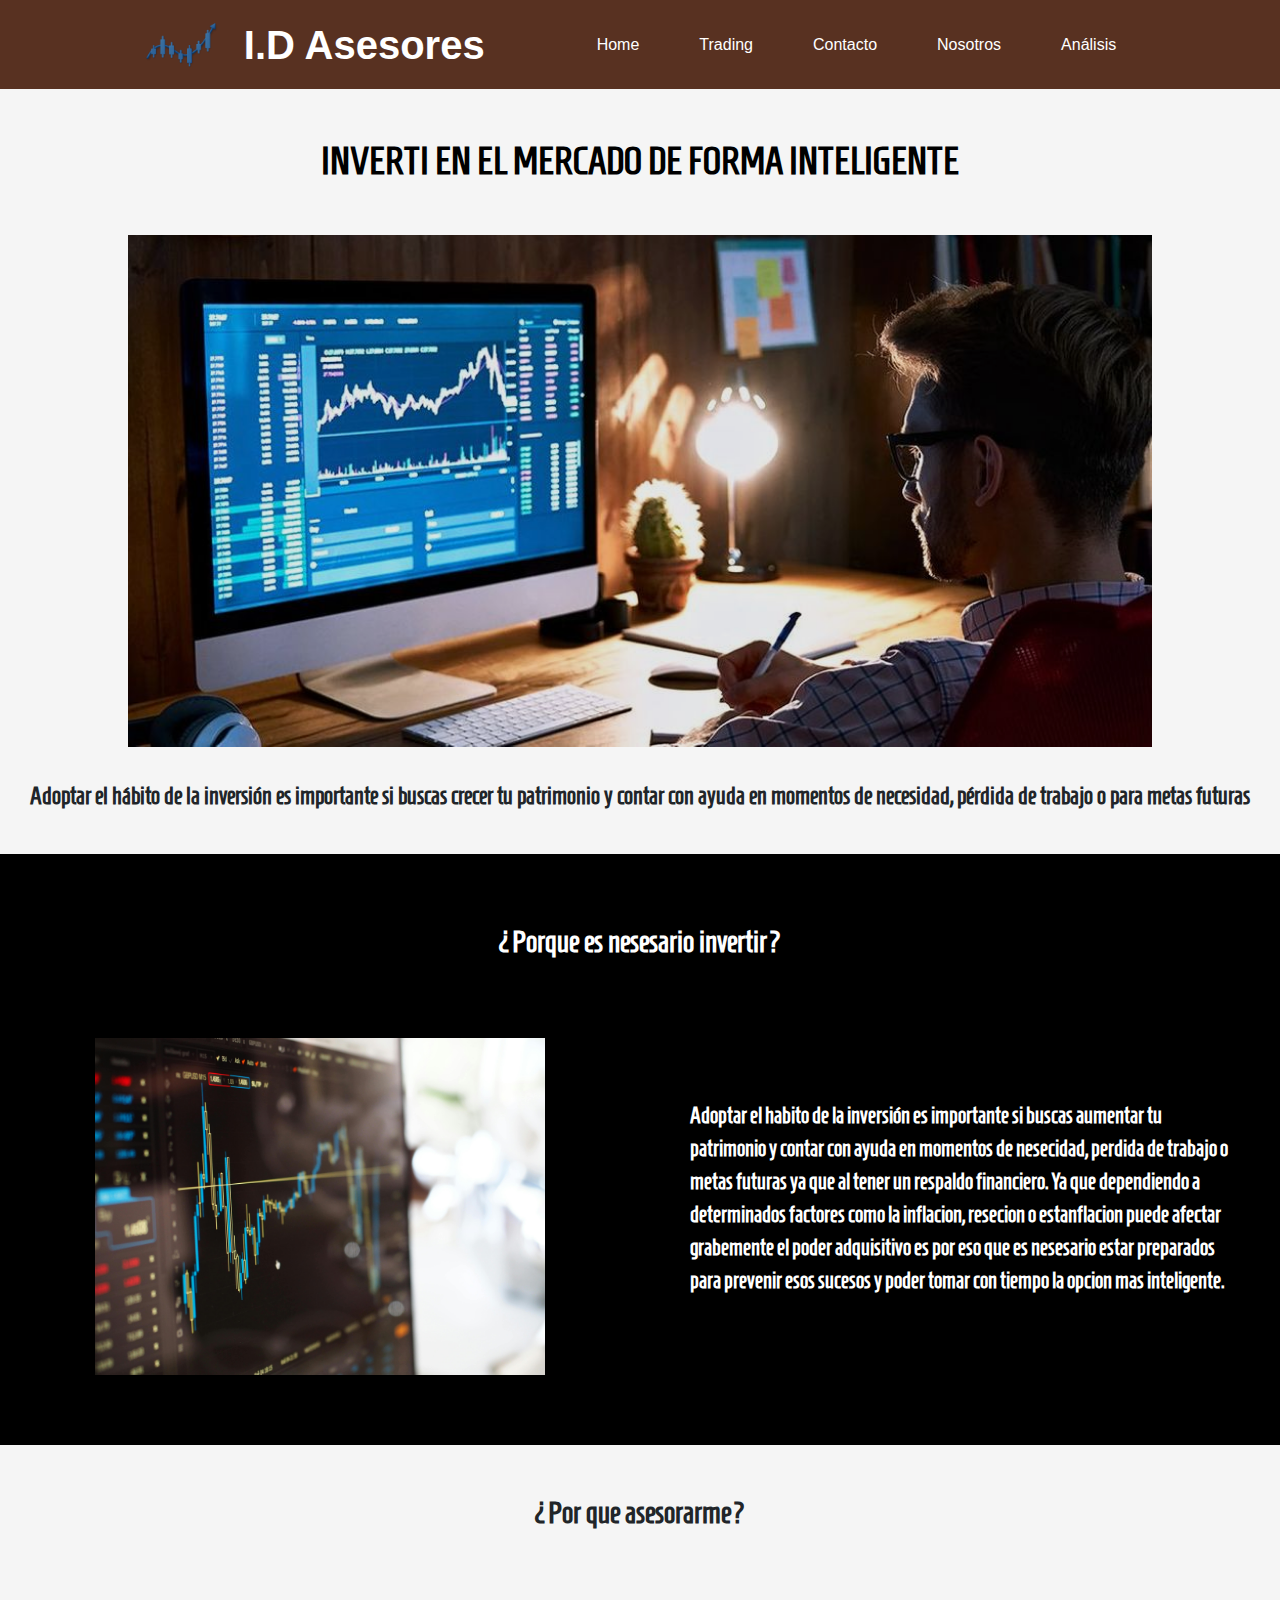
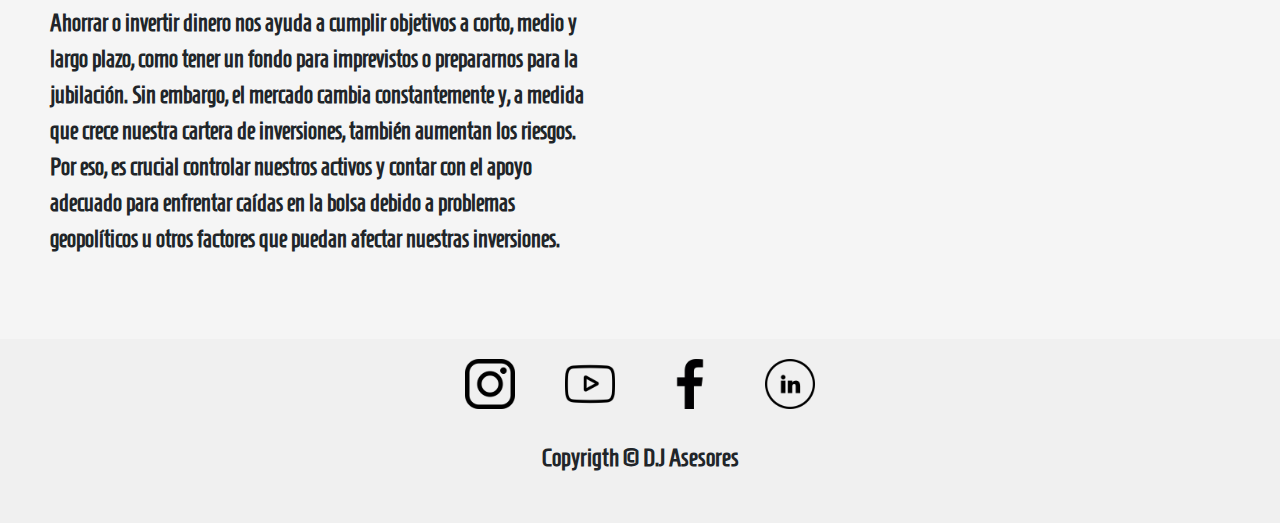
<file: index.html>
<!DOCTYPE html>
<html lang="es-AR">
<head>
    <meta charset="UTF-8">
    <meta name="viewport" content="width=device-width, initial-scale=1.0">
    <title>D.I Asesores</title>
    <link rel="icon" type="image/x-icon" href="./assets/images/icons/forex-trading-sessions.png.webp">
    <link href="https://cdn.jsdelivr.net/npm/bootstrap@5.3.3/dist/css/bootstrap.min.css" rel="stylesheet" integrity="sha384-QWTKZyjpPEjISv5WaRU9OFeRpok6YctnYmDr5pNlyT2bRjXh0JMhjY6hW+ALEwIH" crossorigin="anonymous">
    <link rel="stylesheet" href="./css/styles.css">
    <link rel="stylesheet" href="./css/media-querys.css">
</head>
<body>
    <header class="index-header">
        <div class="header-logo">
            <img class="logo" src="./assets/images/icons/forex-trading-sessions.png.webp" alt="icono de velas al alsa">
            <h1 class="ariel">I.D Asesores</h1>
        </div>
        <nav class="index-header-nav">
            <ul class="index-ul-nav">
                <li class="index-ul-li"><a href="#" class="index-ul-li-a">Home</a></li>
                <li class="index-ul-li"><a href="./pages/trading.html" class="index-ul-li-a">Trading</a></li>
                <li class="index-ul-li"><a href="./pages/contacto.html" class="index-ul-li-a">Contacto</a></li>
                <li class="index-ul-li"><a href="./pages/nosotros.html" class="index-ul-li-a">Nosotros</a></li>
                <li class="index-ul-li"><a href="./pages/analisis.html" class="index-ul-li-a">Análisis</a></li>
            </ul>
        </nav>
    </header>
    <header class="menu-hamburguesa">
        <nav class="navbar navbar-dark bg-dark">
            <div class="container-fluid">
              <button class="navbar-toggler" type="button" data-bs-toggle="collapse" data-bs-target="#navbarToggleExternalContent" aria-controls="navbarToggleExternalContent" aria-expanded="false" aria-label="Toggle navigation">
                <span class="navbar-toggler-icon"></span>
              </button>
            </div>
          </nav>
        <div class="collapse" id="navbarToggleExternalContent" data-bs-theme="dark">
            <li class="bg-dark p-4">
              <a href="#" class="text-body-emphasis h4">Home</a>
            </li>
            <li class="bg-dark p-4">
              <a href="./pages/trading.html" class="text-body-emphasis h4">Trading</a>
            </li>
            <li class="bg-dark p-4">
              <a href="./pages/contacto.html" class="text-body-emphasis h4">Contacto</a>
            </li>
            <li class="bg-dark p-4">
              <a href="./pages/nosotros.html" class="text-body-emphasis h4">Nosotros</a>
            </li>
            <li class="bg-dark p-4">
              <a href="./pages/analisis.html" class="text-body-emphasis h4">Análisis</a>
            </li>
        </div>
    </header>
    <main>
        <section class="hero">
            <h1 class="hero-h1">INVERTI EN EL MERCADO DE FORMA INTELIGENTE</h1>
            <img class="hero-img" src="./assets/images/home.jpg" alt="Foto hombre analizando un grafico de mercado">
            <h2 class="hero-h2">Adoptar el hábito de la inversión es importante si buscas crecer tu patrimonio y contar con ayuda en momentos de necesidad, pérdida de trabajo o para metas futuras</h2> 
        </section>
        <section class="inverstment">
            <h2 class="inverstment-h2">¿Porque es nesesario invertir?</h2>
            <article class="inverstment-article">
                <img class="izquierda" src="assets/images/home2.jpg" alt="grafico de pc">
                <p class="inverstment-p">
                    Adoptar el habito de la inversión es importante si buscas aumentar tu
                    patrimonio y contar con ayuda en momentos de nesecidad, perdida de trabajo
                    o metas futuras ya que al tener un respaldo financiero. Ya que dependiendo
                    a determinados factores como la inflacion, resecion o estanflacion puede
                    afectar grabemente el poder adquisitivo es por eso que es nesesario estar
                    preparados para prevenir esos sucesos y poder tomar con tiempo la opcion
                    mas inteligente.
                </p>
            </article>
        </section>
        <section class="advice">
            <h2 class="advice-h2">¿Por que asesorarme?</h2>
            <article class="advice-article">
                <p class="advice-p">
                    Ahorrar o invertir dinero nos ayuda a cumplir objetivos a corto, medio y largo plazo,
                    como tener un fondo para imprevistos o prepararnos para la jubilación.
                    Sin embargo, el mercado cambia constantemente y, a medida que crece nuestra cartera de inversiones,
                    también aumentan los riesgos. Por eso, es crucial controlar nuestros activos y contar con el apoyo adecuado
                    para enfrentar caídas en la bolsa debido a problemas geopolíticos u otros factores que puedan afectar nuestras inversiones.
                </p>
                <iframe src="https://www.youtube.com/embed/u4Ko2saA1VY?si=EfNAvNOLZeYJ22A3" title="YouTube video player" frameborder="0" allow="accelerometer; autoplay; clipboard-write; encrypted-media; gyroscope; picture-in-picture; web-share" referrerpolicy="strict-origin-when-cross-origin" allowfullscreen class="advice-iframe"></iframe>
            </article>
        </section>
    </main>
    <footer class="footer">
        <nav class="bottom">
            <a href="https://www.instagram.com/" alt="instagram">
                <img src="./assets/images/instagram.png" alt="icono de instagram" class="img-width">
            </a>
            <a href="https://www.youtube.com/" alt="youtube"> 
                <img src="./assets/images/youtube.png" alt="icono de youtube" class="img-width">
            </a>
            <a href="https://www.facebook.com/?locale=es_LA" alt="facebook"> 
                <img src="./assets/images/facebook.png" alt="icono de facebook" class="img-width">
            </a>
            <a href="https://ar.linkedin.com/" alt="linkedin"> 
                <img src="./assets/images/linkedin.png" alt="icono de linkedin" class="img-width">
            </a>
        </nav>
        <section class="copyright">
            <p class="copyright-p">Copyrigth © D.J Asesores</p>
        </section>
    </footer>
    <script src="https://cdn.jsdelivr.net/npm/bootstrap@5.3.3/dist/js/bootstrap.bundle.min.js" integrity="sha384-YvpcrYf0tY3lHB60NNkmXc5s9fDVZLESaAA55NDzOxhy9GkcIdslK1eN7N6jIeHz" crossorigin="anonymous"></script>
</body>
</html>
</file>
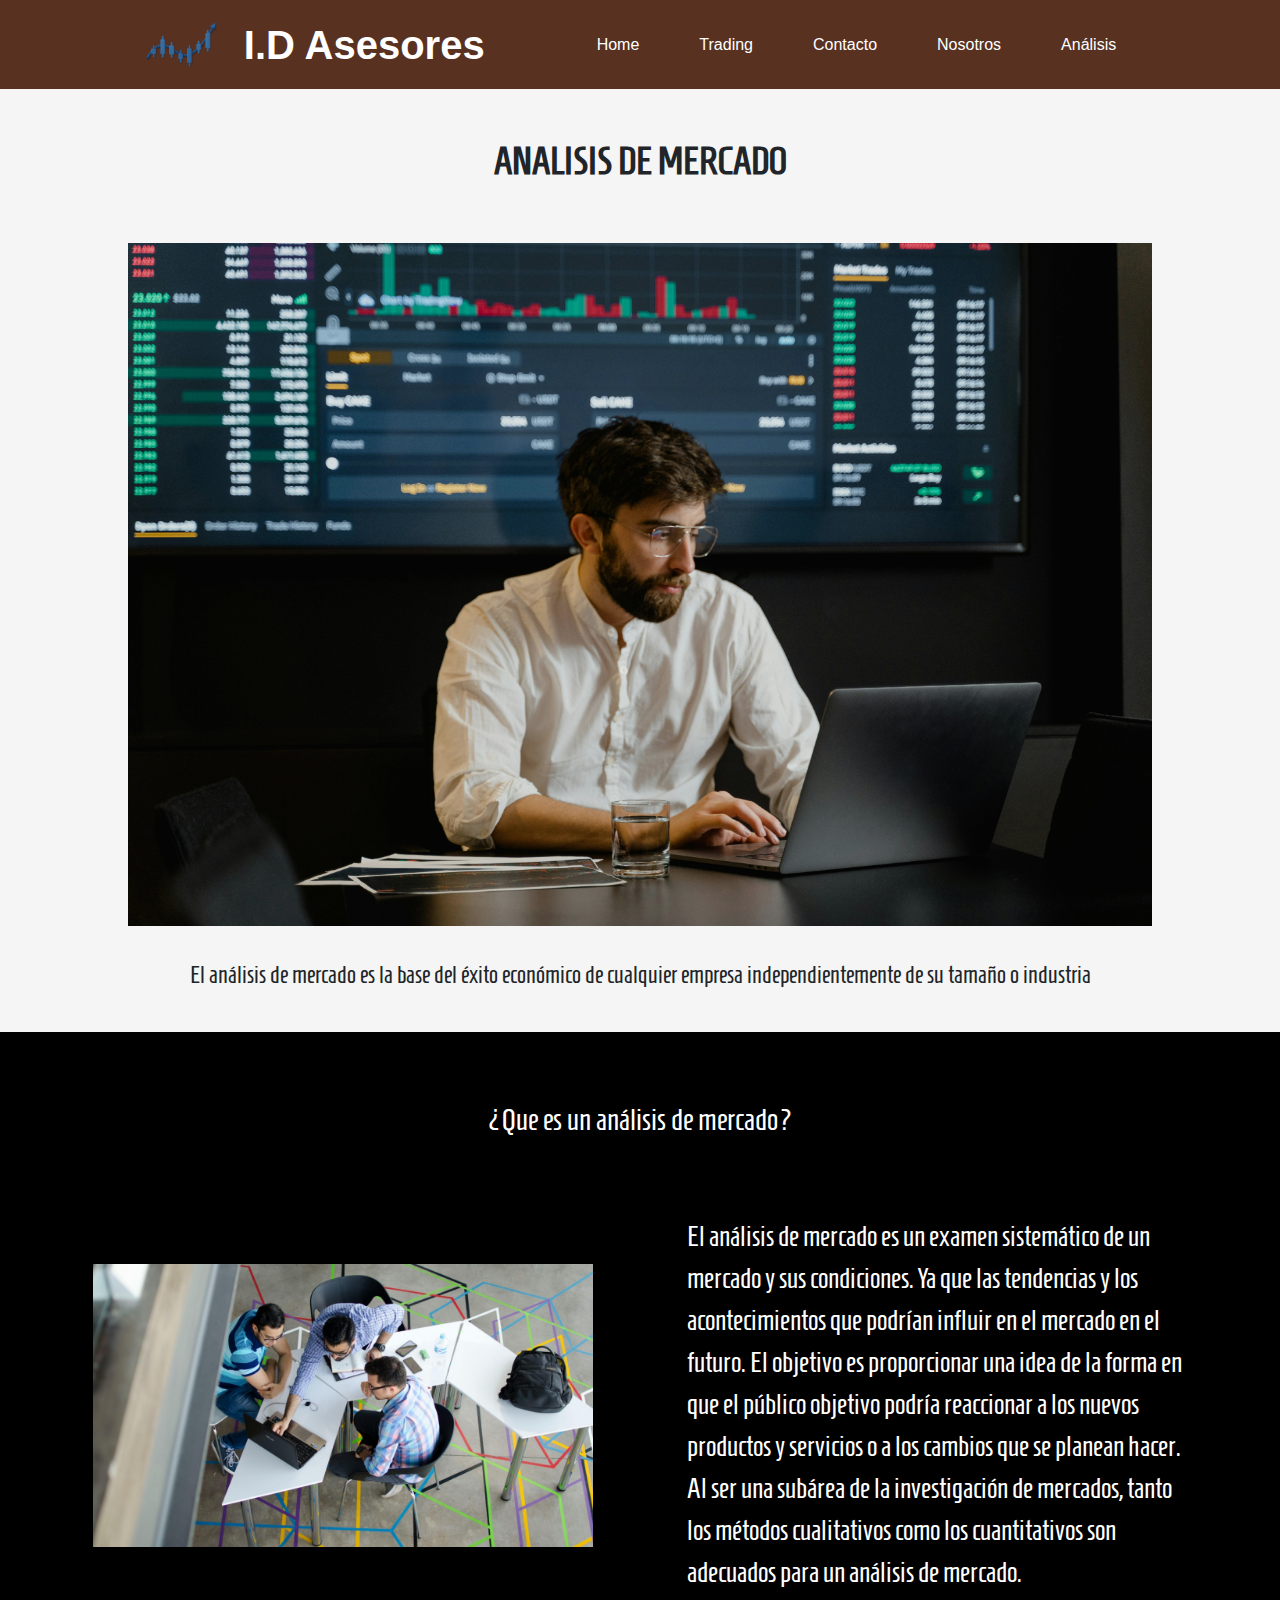
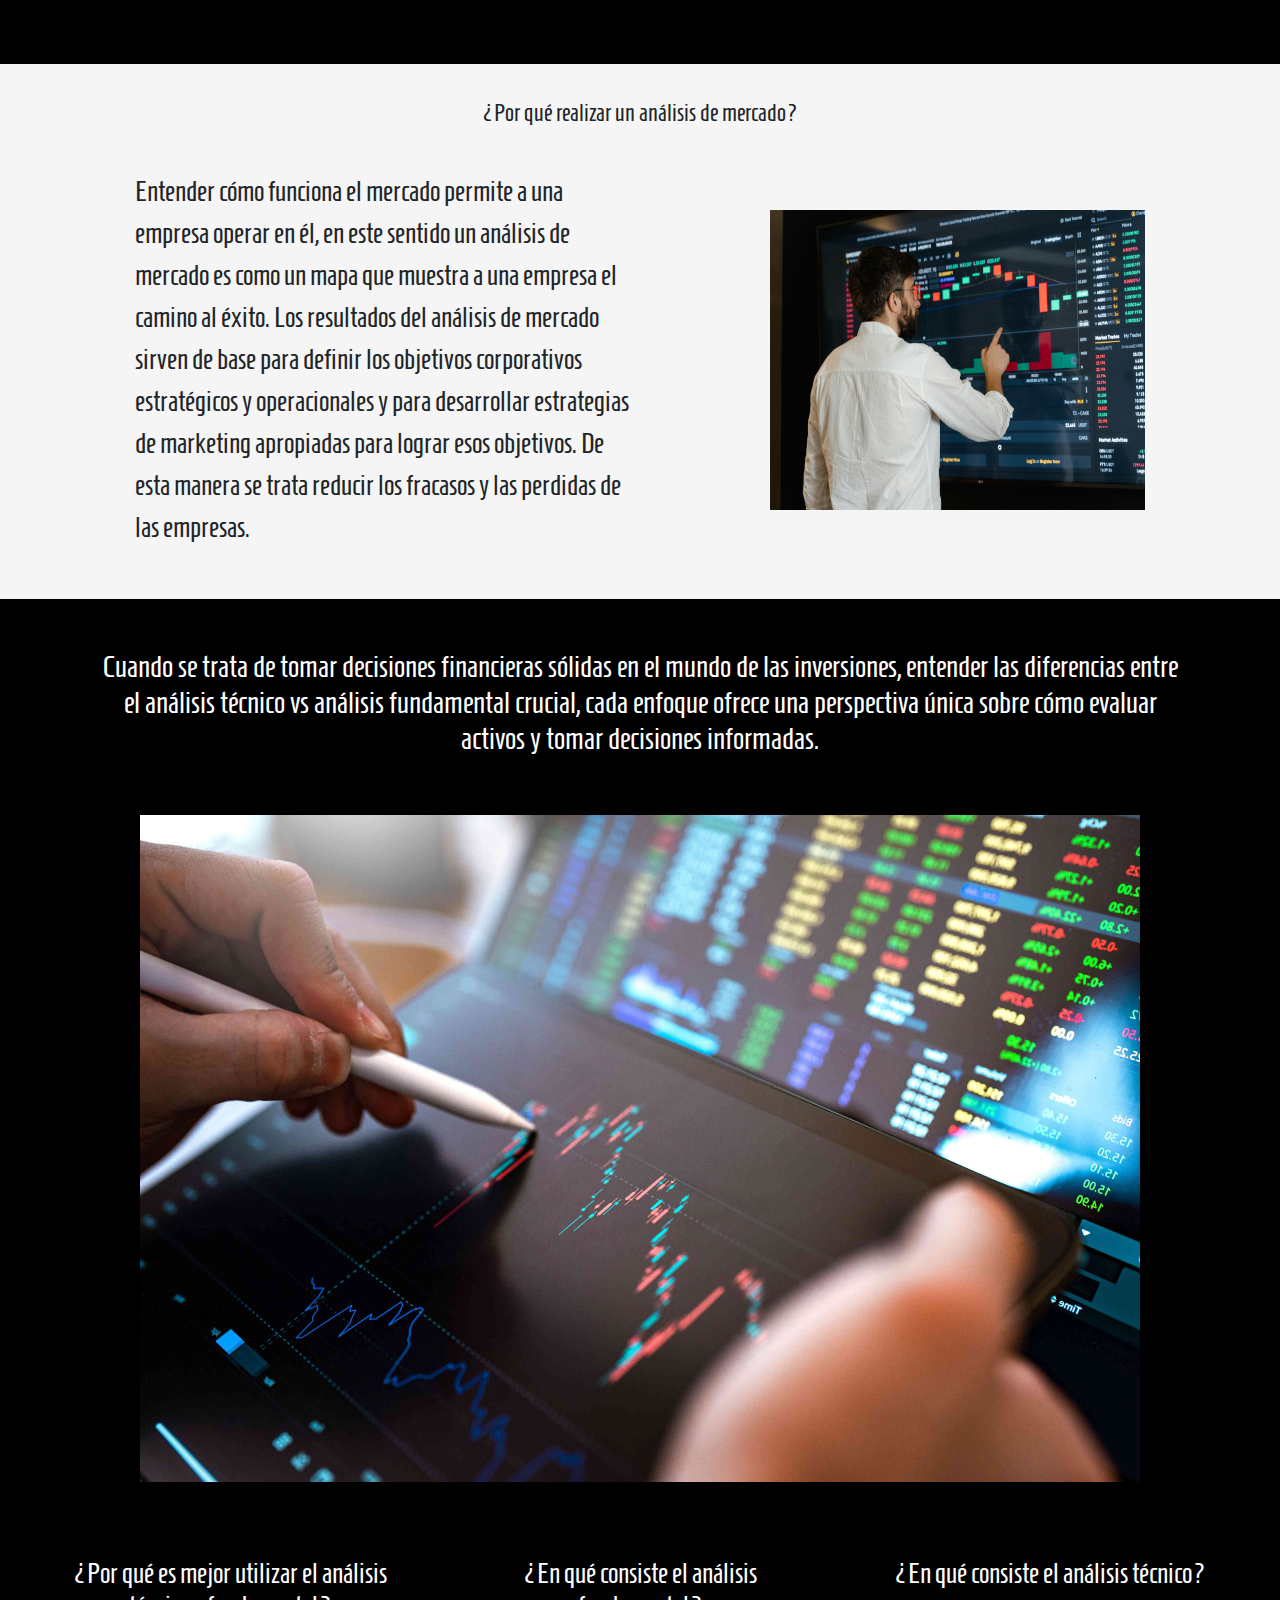
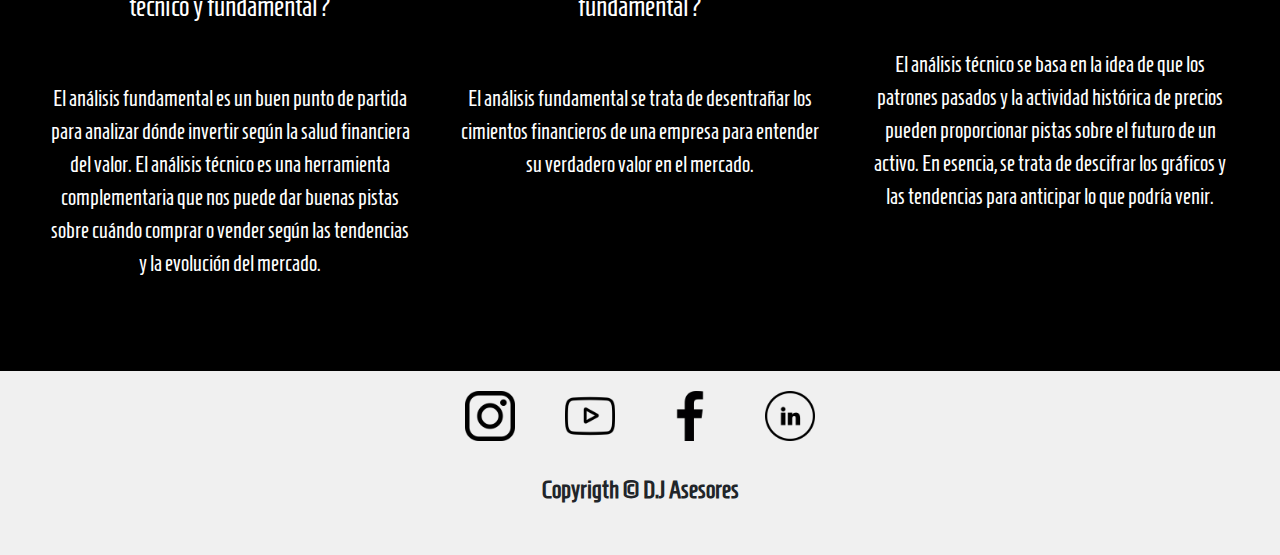
<file: pages/analisis.html>
<!DOCTYPE html>
<html lang="es-AR">
<head>
    <meta charset="UTF-8">
    <meta name="viewport" content="width=device-width, initial-scale=1.0">
    <title>I.D Asesores</title>
    <link rel="icon" type="image/x-icon" href="../assets/images/icons/forex-trading-sessions.png.webp">
    <link href="https://cdn.jsdelivr.net/npm/bootstrap@5.3.3/dist/css/bootstrap.min.css" rel="stylesheet" integrity="sha384-QWTKZyjpPEjISv5WaRU9OFeRpok6YctnYmDr5pNlyT2bRjXh0JMhjY6hW+ALEwIH" crossorigin="anonymous">
    <link rel="stylesheet" href="../css/styles.css">
    <link rel="stylesheet" href="../css/media-querys.css">
</head>
<body>
    <header class="index-header">
        <div class="header-logo">
            <img class="logo" src="../assets/images/icons/forex-trading-sessions.png.webp" alt="icono de velas al alsa">
            <h1 class="ariel">I.D Asesores</h1>
        </div>
        <nav>
            <ul class="index-ul-nav">
                <li class="index-ul-li"><a href="../index.html" class="index-ul-li-a">Home</a></li>
                <li class="index-ul-li"><a href="trading.html" class="index-ul-li-a">Trading</a></li>
                <li class="index-ul-li"><a href="contacto.html" class="index-ul-li-a">Contacto</a></li>
                <li class="index-ul-li"><a href="nosotros.html" class="index-ul-li-a">Nosotros</a></li>
                <li class="index-ul-li"><a href="#" class="index-ul-li-a">Análisis</a></li>
            </ul>
        </nav>
    </header>
    <header class="menu-hamburguesa">
        <nav class="navbar navbar-dark bg-dark">
            <div class="container-fluid">
              <button class="navbar-toggler" type="button" data-bs-toggle="collapse" data-bs-target="#navbarToggleExternalContent" aria-controls="navbarToggleExternalContent" aria-expanded="false" aria-label="Toggle navigation">
                <span class="navbar-toggler-icon"></span>
              </button>
            </div>
          </nav>
        <div class="collapse" id="navbarToggleExternalContent" data-bs-theme="dark">
            <li class="bg-dark p-4">
              <a href="../index.html" class="text-body-emphasis h4">Home</a>
            </li>
            <li class="bg-dark p-4">
              <a href="trading.html" class="text-body-emphasis h4">Trading</a>
            </li>
            <li class="bg-dark p-4">
              <a href="contacto.html" class="text-body-emphasis h4">Contacto</a>
            </li>
            <li class="bg-dark p-4">
              <a href="nosotros.html" class="text-body-emphasis h4">Nosotros</a>
            </li>
            <li class="bg-dark p-4">
              <a href="#" class="text-body-emphasis h4">Análisis</a>
            </li>
        </div>
    </header>
    <main>
        <h2 class="hoja-2">ANALISIS DE MERCADO</h2>
        <img src="../assets/images/analisis5.jpg" alt="foto de hombre analizando desde una computadora" class="hoja-img">
        <h2 class="subtitulo">El análisis de mercado es la base del éxito económico de cualquier empresa independientemente de su tamaño o industria</h2>
        <section class="analisis"> 
            <h2 class="analisis-h2">¿Que es  un análisis de mercado?</h2>
            <article class="analisis-article">
                <img src="../assets/images/reunion de trabajo.jpg" alt="foto de 3 hombres sentados trabajando en un proyecto" class="analisis-article-img">
                <p class="analisis-p">El análisis de mercado es un examen sistemático de un mercado
                    y sus condiciones.  Ya que las tendencias y los acontecimientos 
                    que podrían influir en el mercado en el futuro.
                    El objetivo es proporcionar una idea de la forma en que el público 
                    objetivo podría reaccionar a los nuevos productos y servicios o a 
                    los cambios que se planean hacer. Al ser una subárea de la 
                    investigación de mercados, tanto los métodos cualitativos como 
                    los cuantitativos son adecuados para un análisis de mercado.
                </p>
            </article>
        </section>
        <section class="analisis-2">
            <h2 class="analisis2-h2">¿Por qué realizar un análisis de mercado?</h2>
            <article class="analisis2-article">
                <p class="analisis2-p">
                    Entender cómo funciona el mercado permite a una empresa
                    operar en él, en este sentido un análisis de mercado es como 
                    un mapa que muestra a una empresa el camino al éxito. 
                    Los resultados del análisis de mercado sirven de base para 
                    definir los objetivos corporativos estratégicos y operacionales
                    y para desarrollar estrategias de marketing apropiadas para
                    lograr esos objetivos. De esta manera se trata reducir los 
                    fracasos  y las perdidas de las empresas.
                </p> 
                <img src="../assets/images/mercado analisisi5.jpg" alt="foto de hombre parado al lado de una pantalla grande viendo un grafico" class="alternativa-img">
            </article>
        </section>
        <section class="descisiones">
            <h2 class="decisiones-h2">
                Cuando se trata de tomar decisiones financieras sólidas en el mundo de las inversiones, entender las diferencias 
                entre el análisis técnico vs análisis fundamental crucial, cada enfoque ofrece una perspectiva única sobre cómo 
                evaluar activos y tomar decisiones informadas.
            </h2>
            <img src="../assets/images/imgparaescribirdentro.jpg" alt="foto de tablet siendo usada para analizar ungrafico con un lapiz para tablet" class="decisiones-img">
            <article class="decisiones-article">
                <div>
                    <h3 class="decisiones-h3">¿Por qué es mejor utilizar el análisis técnico y fundamental?</h3>
                    <p class="decisiones-p">
                        El análisis fundamental es un buen punto de partida para analizar dónde invertir según la salud financiera del valor. El análisis técnico es una herramienta complementaria que nos puede dar buenas pistas sobre cuándo comprar o vender según las tendencias y la evolución del mercado.
                </div>
                <div>
                    <h3 class="decisiones-h3">¿En qué consiste el análisis fundamental?</h3>
                    <p class="decisiones-p">
                        El análisis fundamental se trata de desentrañar los cimientos financieros de una empresa para entender su 
                        verdadero valor en el mercado.
                    </p>
                </div>
                <div>
                    <h3 class="decisiones-h3">¿En qué consiste el análisis técnico?</h3>
                    <p class="decisiones-p">
                        El análisis técnico se basa en la idea de que los patrones pasados y la actividad histórica de precios pueden 
                        proporcionar pistas sobre el futuro de un activo. En esencia, se trata de descifrar los gráficos y las tendencias 
                        para anticipar lo que podría venir.
                    </p>
                </div>
            </article>
        </section>
    </main>
    <footer class="footer">
        <nav class="bottom">
            <a href="https://www.instagram.com/" alt="instagram">
                <img src="../assets/images/instagram.png" alt="icono de instagram" class="img-width">
            </a>
            <a href="https://www.youtube.com/" alt="youtube"> 
                <img src="../assets/images/youtube.png" alt="icono de youtube" class="img-width">
            </a>
            <a href="https://www.facebook.com/?locale=es_LA" alt="facebook"> 
                <img src="../assets/images/facebook.png" alt="icono de facebook" class="img-width">
            </a>
            <a href="https://ar.linkedin.com/" alt="linkedin"> 
                <img src="../assets/images/linkedin.png" alt="icono de linkedin" class="img-width">
            </a>
        </nav>
        <section class="copyright">
            <p class="copyright-p">Copyrigth © D.J Asesores</p>
        </section>
    </footer>
    <script src="https://cdn.jsdelivr.net/npm/bootstrap@5.3.3/dist/js/bootstrap.bundle.min.js" integrity="sha384-YvpcrYf0tY3lHB60NNkmXc5s9fDVZLESaAA55NDzOxhy9GkcIdslK1eN7N6jIeHz" crossorigin="anonymous"></script>
</body>
</html>
</file>
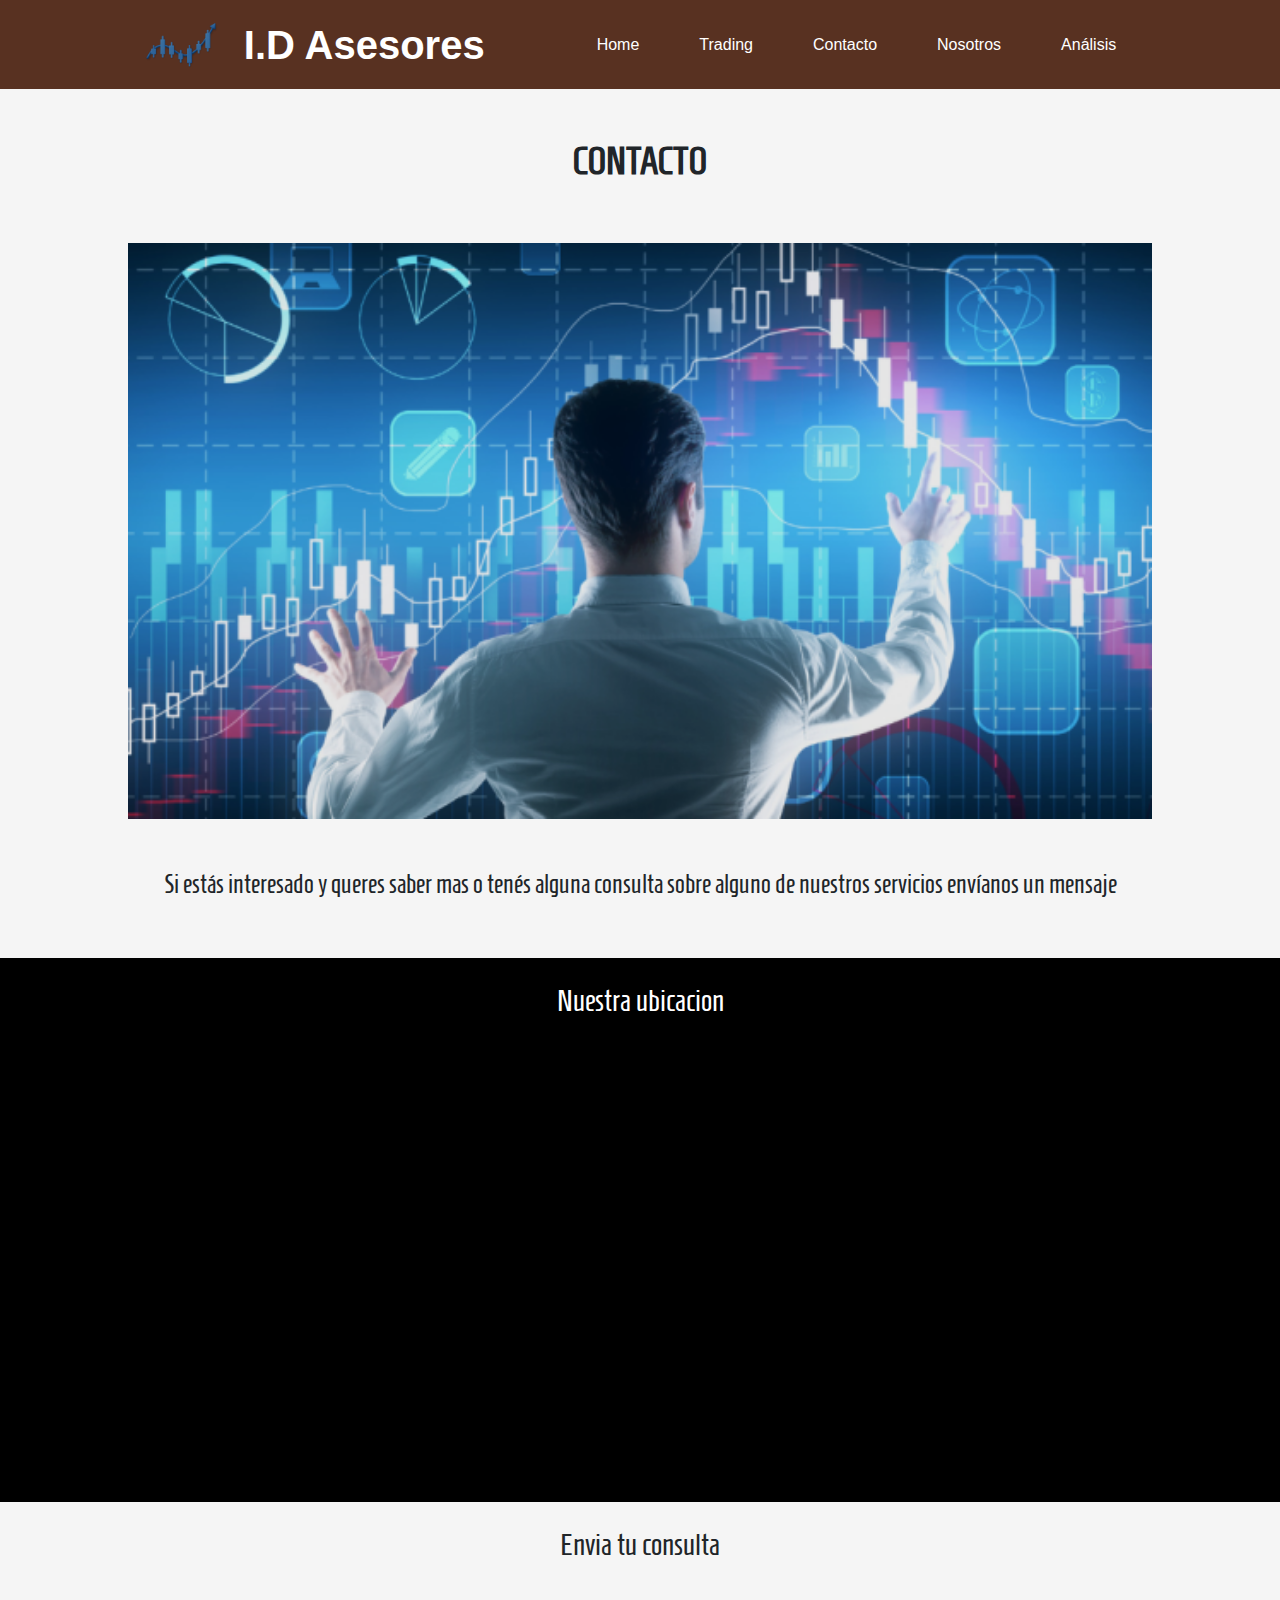
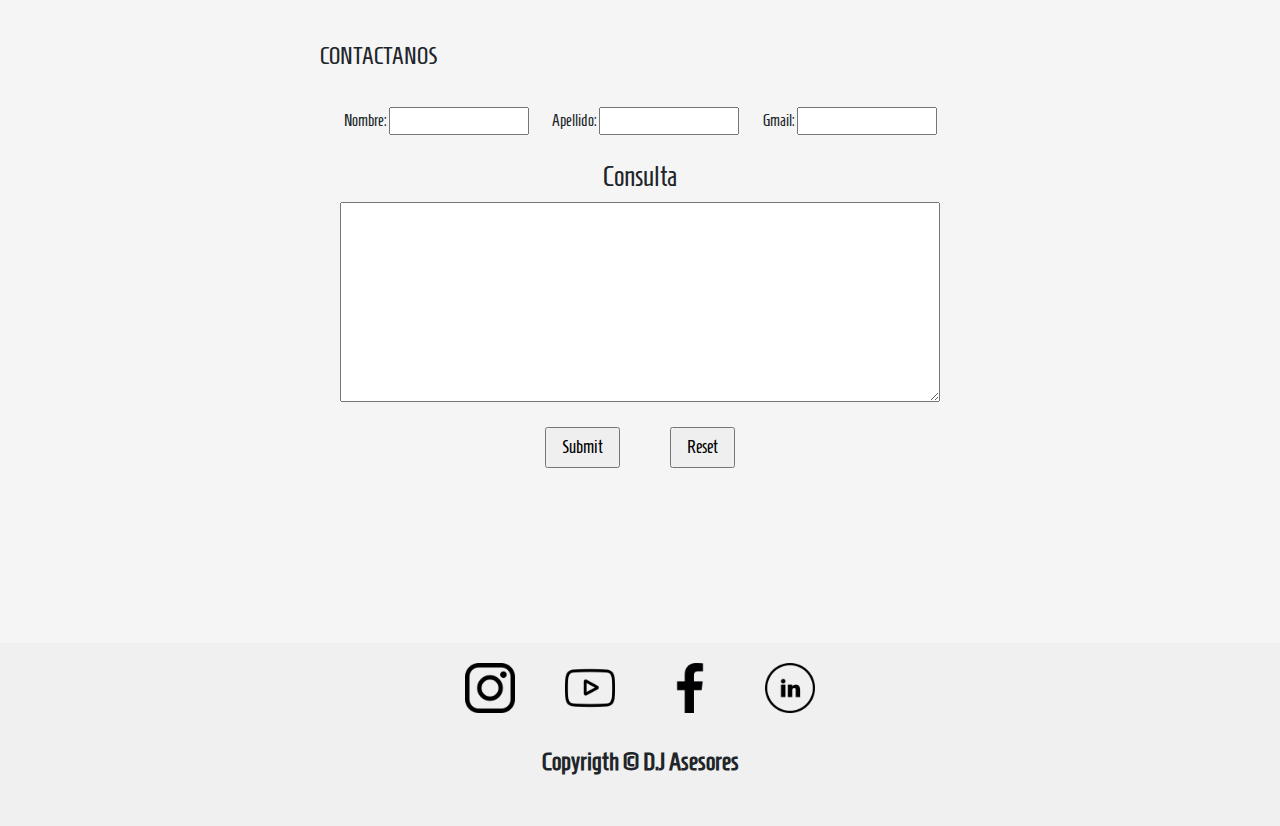
<file: pages/contacto.html>
<!DOCTYPE html>
<html lang="es-AR">
<head>
    <meta charset="UTF-8">
    <meta name="viewport" content="width=device-width, initial-scale=1.0">
    <title>I.D Asesores</title>
    <link rel="icon" type="image/x-icon" href="../assets/images/icons/forex-trading-sessions.png.webp">
    <link href="https://cdn.jsdelivr.net/npm/bootstrap@5.3.3/dist/css/bootstrap.min.css" rel="stylesheet" integrity="sha384-QWTKZyjpPEjISv5WaRU9OFeRpok6YctnYmDr5pNlyT2bRjXh0JMhjY6hW+ALEwIH" crossorigin="anonymous">
    <link rel="stylesheet" href="../css/styles.css">
    <link rel="stylesheet" href="../css/media-querys.css">
</head>
<body>
    <header class="index-header">
        <div class="header-logo">
            <img class="logo" src="../assets/images/icons/forex-trading-sessions.png.webp" alt="icono de velas al alsa">
            <h1 class="ariel">I.D Asesores</h1>
        </div>
        <nav>
            <ul class="index-ul-nav">
                <li class="index-ul-li"><a href="../index.html" class="index-ul-li-a">Home</a></li>
                <li class="index-ul-li"><a href="trading.html" class="index-ul-li-a">Trading</a></li>
                <li class="index-ul-li"><a href="#" class="index-ul-li-a">Contacto</a></li>
                <li class="index-ul-li"><a href="nosotros.html" class="index-ul-li-a">Nosotros</a></li>
                <li class="index-ul-li"><a href="analisis.html" class="index-ul-li-a">Análisis</a></li>
            </ul>
        </nav>
    </header>
    <header class="menu-hamburguesa">
        <nav class="navbar navbar-dark bg-dark">
            <div class="container-fluid">
              <button class="navbar-toggler" type="button" data-bs-toggle="collapse" data-bs-target="#navbarToggleExternalContent" aria-controls="navbarToggleExternalContent" aria-expanded="false" aria-label="Toggle navigation">
                <span class="navbar-toggler-icon"></span>
              </button>
            </div>
          </nav>
        <div class="collapse" id="navbarToggleExternalContent" data-bs-theme="dark">
            <li class="bg-dark p-4">
              <a href="../index.html" class="text-body-emphasis h4">Home</a>
            </li>
            <li class="bg-dark p-4">
              <a href="trading.html" class="text-body-emphasis h4">Trading</a>
            </li>
            <li class="bg-dark p-4">
              <a href="#" class="text-body-emphasis h4">Contacto</a>
            </li>
            <li class="bg-dark p-4">
              <a href="nosotros.html" class="text-body-emphasis h4">Nosotros</a>
            </li>
            <li class="bg-dark p-4">
              <a href="analisis.html" class="text-body-emphasis h4">Análisis</a>
            </li>
        </div>
    </header>
    <main>
        <h2 class="hoja-2">CONTACTO</h2>
        <img src="../assets/images/contacto3.png" alt="foto analisando un grafico" class="hoja-img">
        <h2 class="hoja-3">Si estás interesado y queres saber mas o tenés alguna consulta sobre alguno de nuestros servicios envíanos un mensaje</h2>
        <section class="section-iframe">
            <h2 class="hoja-4">Nuestra ubicacion</h2>
        <iframe src="https://www.google.com/maps/embed?pb=!1m14!1m12!1m3!1d4920.429397991378!2d-58.381778322747095!3d-34.604346728302495!2m3!1f0!2f0!3f0!3m2!1i1024!2i768!4f13.1!5e0!3m2!1ses!2sar!4v1717352520026!5m2!1ses!2sar" width="600" height="450" style="border:0;" allowfullscreen="" loading="lazy" referrerpolicy="no-referrer-when-downgrade" class="iframe"></iframe>
        </section>
        <h3 class="hoja-5">Envia tu consulta</h3>
        <form action="#" method="GET" class="formulario">
            <fieldset class="fieldset-formulario">
                <legend>CONTACTANOS</legend>
                <div class="div-inputs">
                    <div>
                        <label for="Nombre">Nombre:</label>
                        <input type="text" name="username" required>
                    </div>
                    <div>
                        <label for="Apellido">Apellido:</label>
                        <input type="text" name="Apellido" required>
                    </div>
                    <div>
                        <label for="Gmail">Gmail:</label>
                        <input type="text" name="Gmail" required>
                    </div>
                </div>
                <h3 class="consulta">Consulta</h3>
                <textarea rows="20" name="consulta" cols="60" class="textarea"></textarea>
                <div class="div-botones">
                    <input type="submit" class="botones">
                    <input type="reset" class="botones">
                </div>
            </fieldset>
        </form>
    </main>
    <footer class="footer">
        <nav class="bottom">
            <a href="https://www.instagram.com/" alt="instagram">
                <img src="../assets/images/instagram.png" alt="icono de instagram" class="img-width">
            </a>
            <a href="https://www.youtube.com/" alt="youtube"> 
                <img src="../assets/images/youtube.png" alt="icono de youtube" class="img-width">
            </a>
            <a href="https://www.facebook.com/?locale=es_LA" alt="facebook"> 
                <img src="../assets/images/facebook.png" alt="icono de facebook" class="img-width">
            </a>
            <a href="https://ar.linkedin.com/" alt="linkedin"> 
                <img src="../assets/images/linkedin.png" alt="icono de linkedin" class="img-width">
            </a>
        </nav>
        <section class="copyright">
            <p class="copyright-p">Copyrigth © D.J Asesores</p>
        </section>
    </footer>
    <script src="https://cdn.jsdelivr.net/npm/bootstrap@5.3.3/dist/js/bootstrap.bundle.min.js" integrity="sha384-YvpcrYf0tY3lHB60NNkmXc5s9fDVZLESaAA55NDzOxhy9GkcIdslK1eN7N6jIeHz" crossorigin="anonymous"></script>
</body>
</html>
</file>
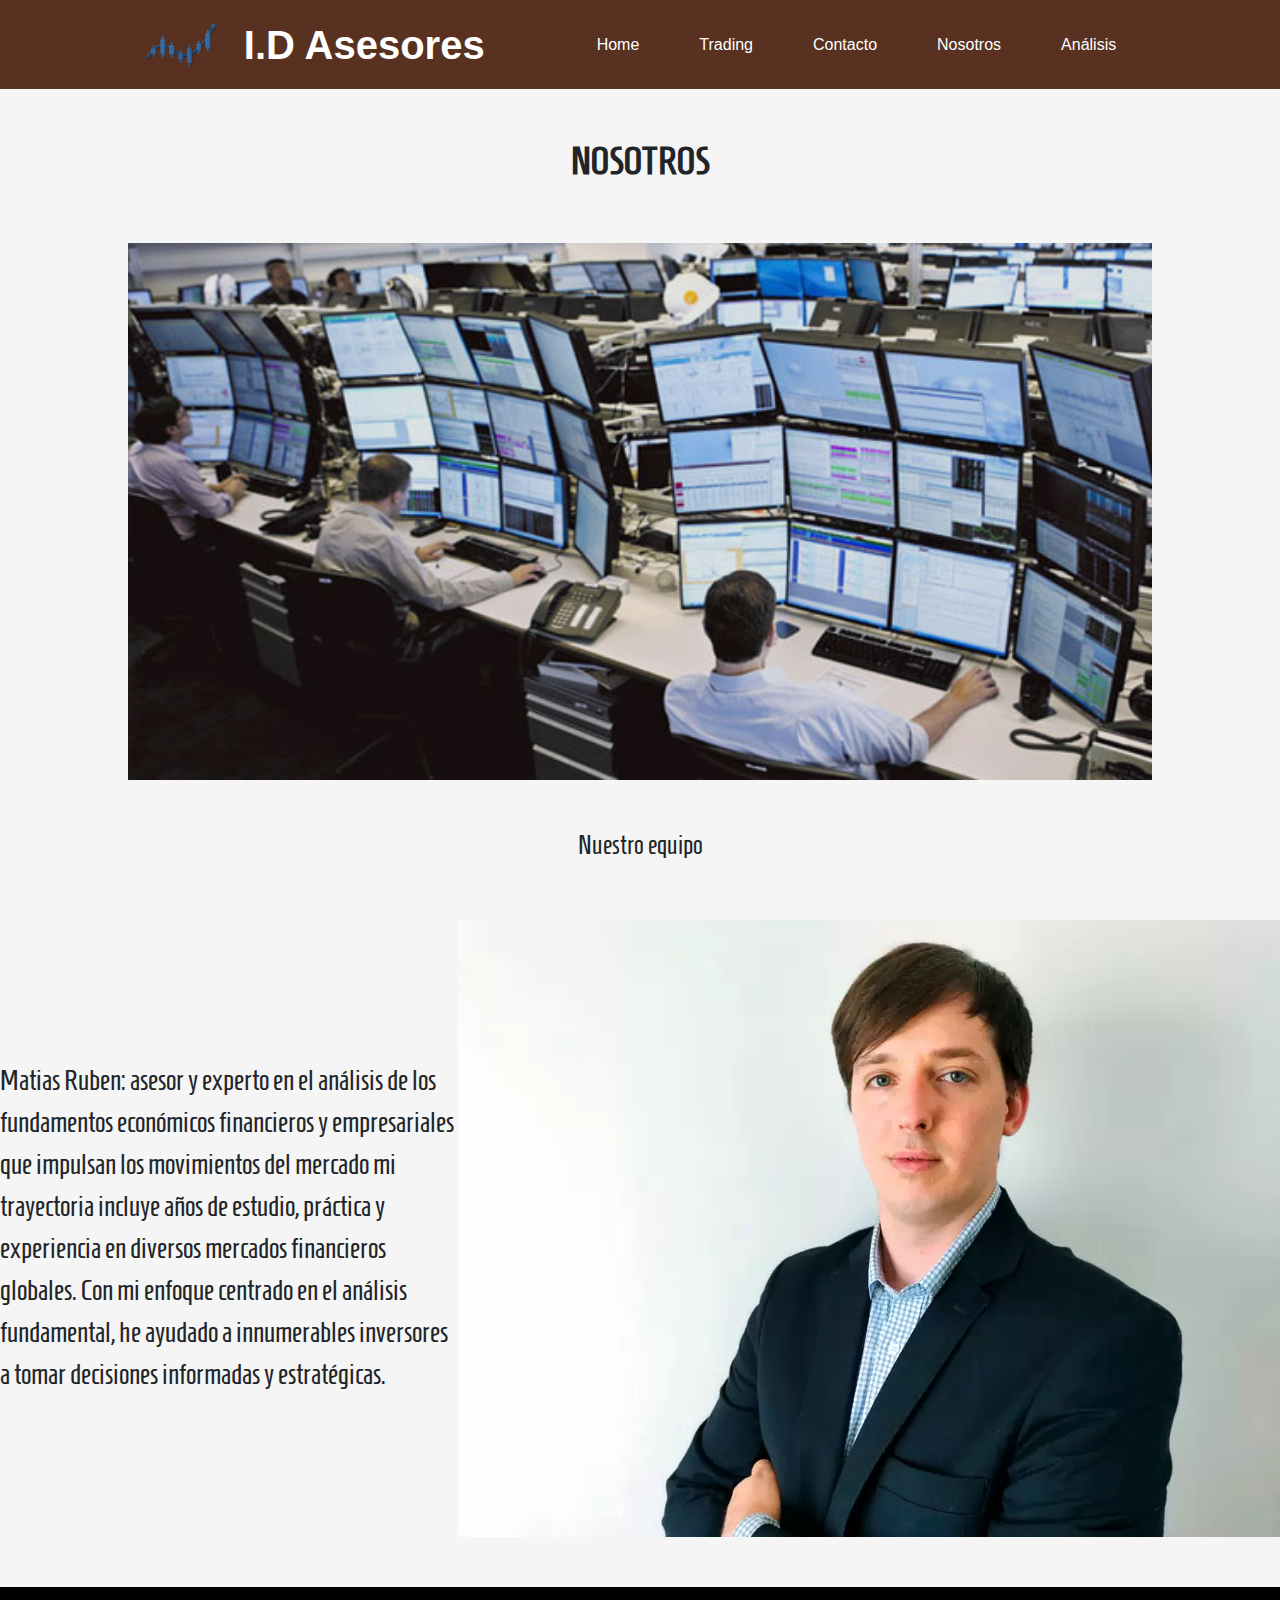
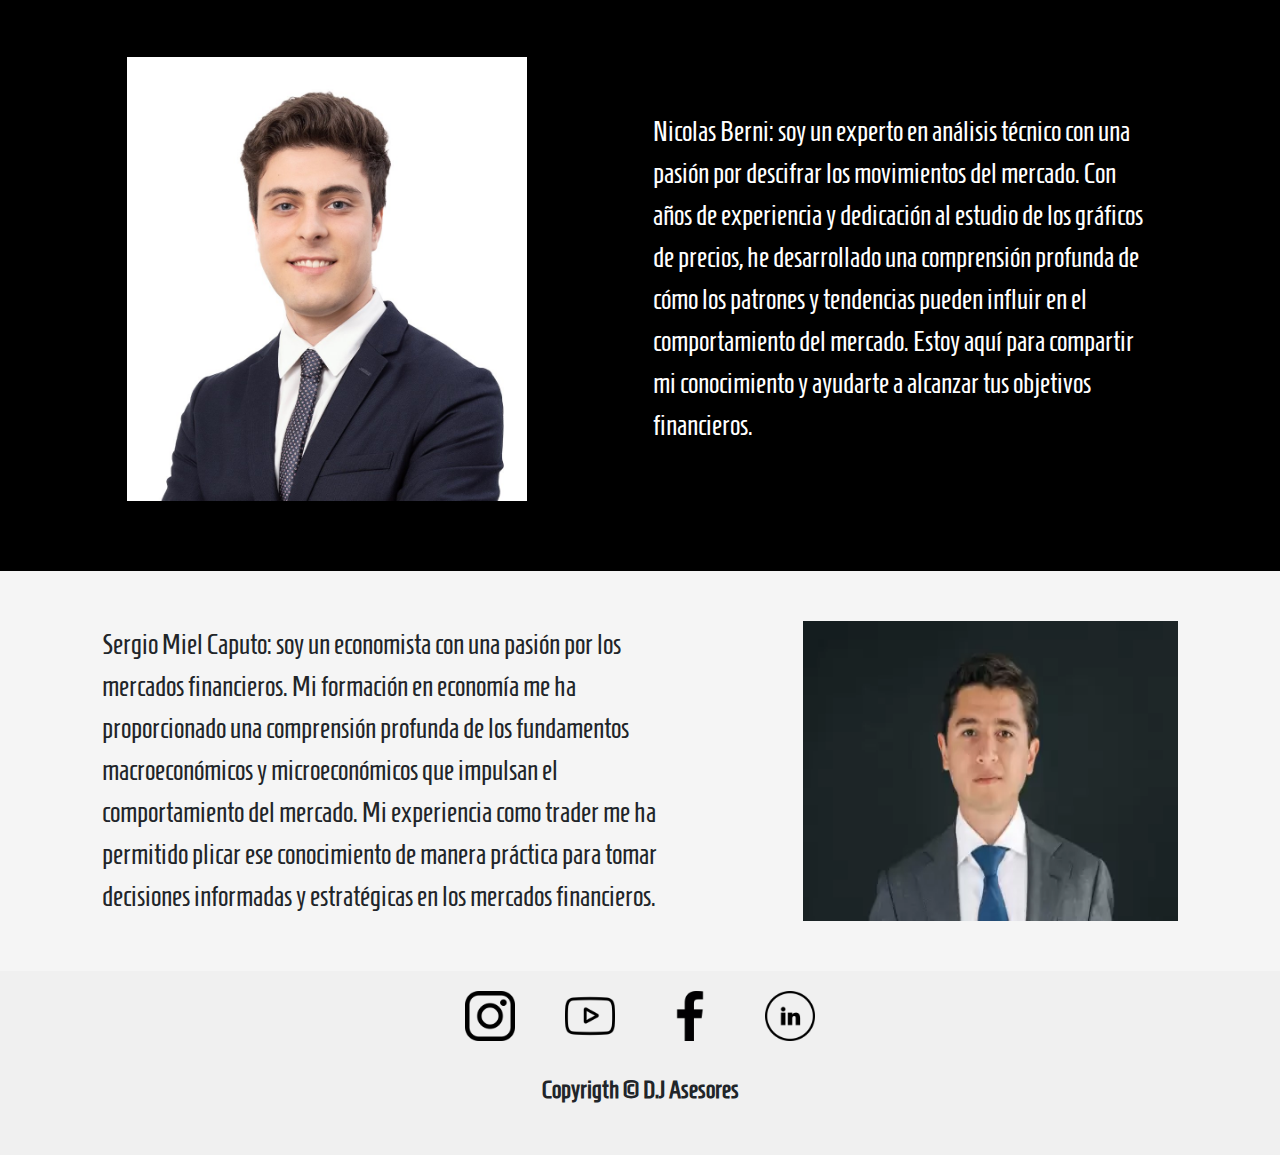
<file: pages/nosotros.html>
<!DOCTYPE html>
<html lang="es-AR">
<head>
    <meta charset="UTF-8">
    <meta name="viewport" content="width=device-width, initial-scale=1.0">
    <title>I.D Asesores</title>
    <link rel="icon" type="image/x-icon" href="../assets/images/icons/forex-trading-sessions.png.webp">
    <link href="https://cdn.jsdelivr.net/npm/bootstrap@5.3.3/dist/css/bootstrap.min.css" rel="stylesheet" integrity="sha384-QWTKZyjpPEjISv5WaRU9OFeRpok6YctnYmDr5pNlyT2bRjXh0JMhjY6hW+ALEwIH" crossorigin="anonymous">
    <link rel="stylesheet" href="../css/styles.css">
    <link rel="stylesheet" href="../css/media-querys.css">
</head>
<body>
    <header class="index-header">
        <div class="header-logo">
            <img class="logo" src="../assets/images/icons/forex-trading-sessions.png.webp" alt="icono de velas al alsa">
            <h1 class="ariel">I.D Asesores</h1>
        </div>
        <nav>
            <ul class="index-ul-nav">
                <li class="index-ul-li"><a href="../index.html" class="index-ul-li-a">Home</a></li>
                <li class="index-ul-li"><a href="trading.html" class="index-ul-li-a">Trading</a></li>
                <li class="index-ul-li"><a href="contacto.html" class="index-ul-li-a">Contacto</a></li>
                <li class="index-ul-li"><a href="#" class="index-ul-li-a">Nosotros</a></li>
                <li class="index-ul-li"><a href="analisis.html" class="index-ul-li-a">Análisis</a></li>
            </ul>
        </nav>
    </header>
    <header class="menu-hamburguesa">
        <nav class="navbar navbar-dark bg-dark">
            <div class="container-fluid">
              <button class="navbar-toggler" type="button" data-bs-toggle="collapse" data-bs-target="#navbarToggleExternalContent" aria-controls="navbarToggleExternalContent" aria-expanded="false" aria-label="Toggle navigation">
                <span class="navbar-toggler-icon"></span>
              </button>
            </div>
          </nav>
        <div class="collapse" id="navbarToggleExternalContent" data-bs-theme="dark">
            <li class="bg-dark p-4">
              <a href="../index.html" class="text-body-emphasis h4">Home</a>
            </li>
            <li class="bg-dark p-4">
              <a href="trading.html" class="text-body-emphasis h4">Trading</a>
            </li>
            <li class="bg-dark p-4">
              <a href="contacto.html" class="text-body-emphasis h4">Contacto</a>
            </li>
            <li class="bg-dark p-4">
              <a href="#" class="text-body-emphasis h4">Nosotros</a>
            </li>
            <li class="bg-dark p-4">
              <a href="analisis.html" class="text-body-emphasis h4">Análisis</a>
            </li>
        </div>
    </header>
    <main>
        <h2 class="hoja-2">NOSOTROS</h2>
        <img src="../assets/images/nosotros4.jpg" alt="foto de traders operando" class="hoja-img">
        <h2 class="nosotros-h2">Nuestro equipo</h2>
        <article class="nosotros-article">
            <p class="nosotros-p">
                Matias Ruben: asesor y experto en el análisis de los fundamentos económicos financieros y 
                empresariales que impulsan los movimientos del mercado mi trayectoria incluye años de estudio, 
                práctica y experiencia en diversos mercados financieros globales. Con mi enfoque centrado en el análisis fundamental, 
                he ayudado a innumerables inversores a tomar decisiones informadas y estratégicas.
            </p> 
            <img src="../assets/images/Matias Ruben.png" alt="foto de asesor financiero">
        </article>
        <section class="section-2">
            <article class="section-article">
                <img src="../assets/images/Nicolas Berni_900x1000.jpg" alt="foto de asesor tecnico" class="section-2-img">
                <p class="section-p">
                    Nicolas Berni: soy un experto en análisis técnico con una pasión por descifrar 
                    los movimientos del mercado. Con años de experiencia y dedicación al estudio 
                    de los gráficos de precios, he desarrollado una comprensión profunda de cómo 
                    los patrones y tendencias pueden influir en el comportamiento del mercado.
                    Estoy aquí para compartir mi conocimiento y ayudarte a alcanzar tus 
                    objetivos financieros.
                </p>
            </article>
        </section>
        <section class="section-3">
            <p class="section3-p">
                Sergio Miel Caputo: soy un economista con una pasión por los mercados financieros. 
                Mi formación en economía me ha proporcionado una comprensión profunda 
                de los fundamentos macroeconómicos y microeconómicos que impulsan el 
                comportamiento del mercado. Mi experiencia como trader me ha permitido 
                plicar ese conocimiento de manera práctica para tomar decisiones informadas 
                y estratégicas en los mercados financieros.
            </p>            
            <img src="../assets/images/Sergio miel Caputo.png" alt="foto de asesor economico" class="alternativa-img">
        </section>
    </main>
    <footer class="footer">
        <nav class="bottom">
            <a href="https://www.instagram.com/" alt="instagram">
                <img src="../assets/images/instagram.png" alt="icono de instagram" class="img-width">
            </a>
            <a href="https://www.youtube.com/" alt="youtube"> 
                <img src="../assets/images/youtube.png" alt="icono de youtube" class="img-width">
            </a>
            <a href="https://www.facebook.com/?locale=es_LA" alt="facebook"> 
                <img src="../assets/images/facebook.png" alt="icono de facebook" class="img-width">
            </a>
            <a href="https://ar.linkedin.com/" alt="linkedin"> 
                <img src="../assets/images/linkedin.png" alt="icono de linkedin" class="img-width">
            </a>
        </nav>
        <section class="copyright">
            <p class="copyright-p">Copyrigth © D.J Asesores</p>
        </section>
    </footer>
    <script src="https://cdn.jsdelivr.net/npm/bootstrap@5.3.3/dist/js/bootstrap.bundle.min.js" integrity="sha384-YvpcrYf0tY3lHB60NNkmXc5s9fDVZLESaAA55NDzOxhy9GkcIdslK1eN7N6jIeHz" crossorigin="anonymous"></script>
</body>
</html>
</file>
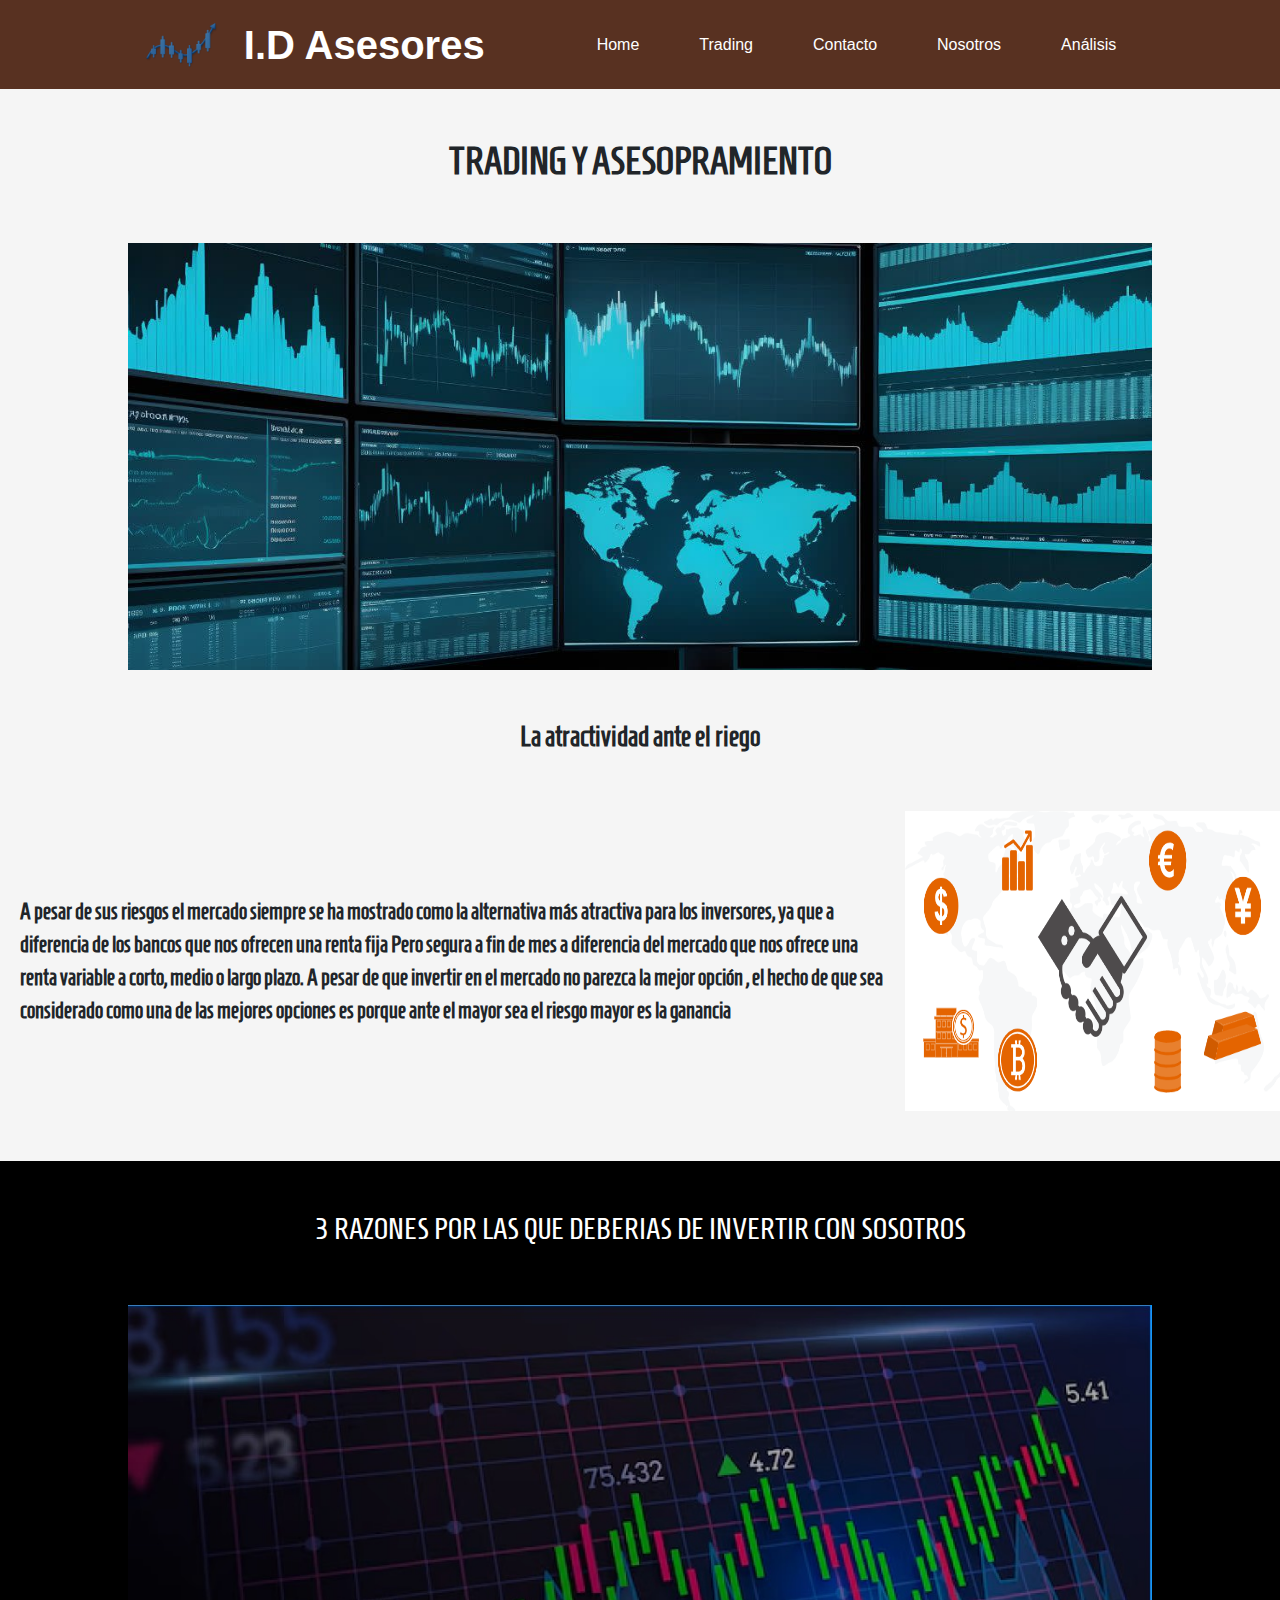
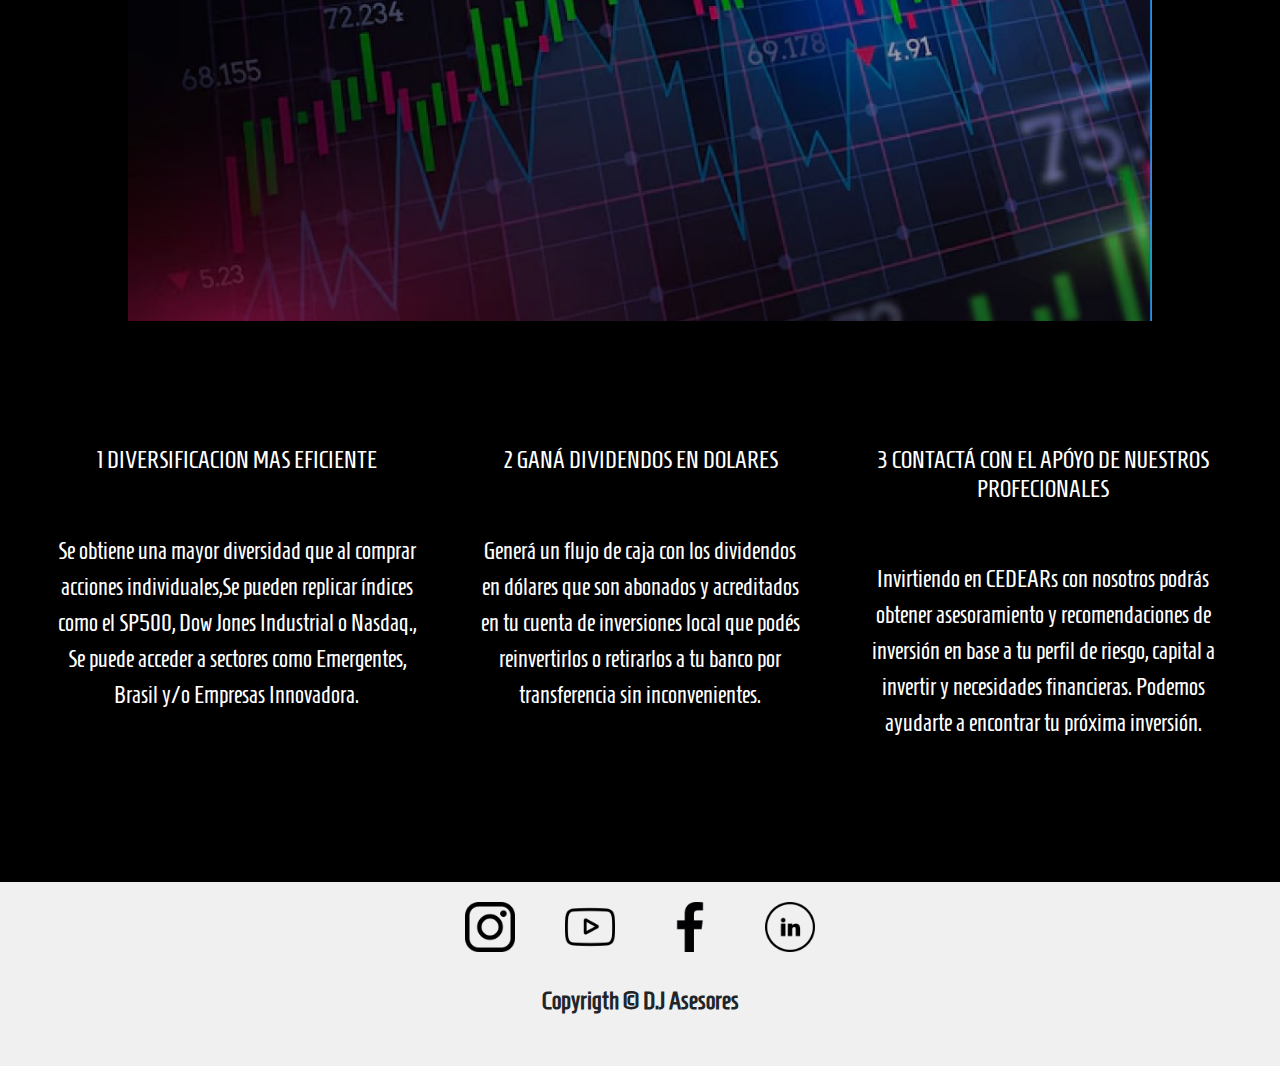
<file: pages/trading.html>
<!DOCTYPE html>
<html lang="es-AR">
<head>
    <meta charset="UTF-8">
    <meta name="viewport" content="width=device-width, initial-scale=1.0">
    <title>D.I Asesores</title>
    <link rel="icon" type="image/x-icon" href="../assets/images/icons/forex-trading-sessions.png.webp">
    <link href="https://cdn.jsdelivr.net/npm/bootstrap@5.3.3/dist/css/bootstrap.min.css" rel="stylesheet" integrity="sha384-QWTKZyjpPEjISv5WaRU9OFeRpok6YctnYmDr5pNlyT2bRjXh0JMhjY6hW+ALEwIH" crossorigin="anonymous">
    <link rel="stylesheet" href="../css/styles.css">
    <link rel="stylesheet" href="../css/media-querys.css">
</head>
<body>
    <header class="index-header">
        <div class="header-logo">
            <img class="logo" src="../assets/images/icons/forex-trading-sessions.png.webp" alt="icono de velas al alsa">
            <h1 class="ariel">I.D Asesores</h1>
        </div>
        <nav>
            <ul class="index-ul-nav">
                <li class="index-ul-li"><a href="../index.html" class="index-ul-li-a">Home</a></li>
                <li class="index-ul-li"><a href="#" class="index-ul-li-a">Trading</a></li>
                <li class="index-ul-li"><a href="contacto.html" class="index-ul-li-a">Contacto</a></li>
                <li class="index-ul-li"><a href="nosotros.html" class="index-ul-li-a">Nosotros</a></li>
                <li class="index-ul-li"><a href="analisis.html" class="index-ul-li-a">Análisis</a></li>
            </ul>
        </nav>
    </header>
    <header class="menu-hamburguesa">
        <nav class="navbar navbar-dark bg-dark">
            <div class="container-fluid">
              <button class="navbar-toggler" type="button" data-bs-toggle="collapse" data-bs-target="#navbarToggleExternalContent" aria-controls="navbarToggleExternalContent" aria-expanded="false" aria-label="Toggle navigation">
                <span class="navbar-toggler-icon"></span>
              </button>
            </div>
          </nav>
        <div class="collapse" id="navbarToggleExternalContent" data-bs-theme="dark">
            <li class="bg-dark p-4">
              <a href="../index.html" class="text-body-emphasis h4">Home</a>
            </li>
            <li class="bg-dark p-4">
              <a href="#" class="text-body-emphasis h4">Trading</a>
            </li>
            <li class="bg-dark p-4">
              <a href="contacto.html" class="text-body-emphasis h4">Contacto</a>
            </li>
            <li class="bg-dark p-4">
              <a href="nosotros.html" class="text-body-emphasis h4">Nosotros</a>
            </li>
            <li class="bg-dark p-4">
              <a href="analisis.html" class="text-body-emphasis h4">Análisis</a>
            </li>
        </div>
    </header>
    <main>
        <h2 class="hoja-2">TRADING Y ASESOPRAMIENTO</h2>
        <img src="../assets/images/trading pantallas2.jpg" alt="pantallas de computadora" class="hoja-img">
        <section class="alternativa">
            <h2 class="alternativa-h2">La atractividad ante el riego</h2>
            <article class="alternativa-article">
                <p class="alternativa-p">
                    A pesar de sus riesgos el mercado siempre se ha mostrado
                    como la alternativa más atractiva para los inversores, ya 
                    que a diferencia de los bancos que nos ofrecen una renta fija
                    Pero segura a fin de mes a diferencia del mercado que nos 
                    ofrece una renta variable a corto, medio o largo plazo.
                    A pesar de que invertir en el mercado no parezca la mejor 
                    opción ,  el hecho de que sea considerado como una de las 
                    mejores opciones es porque ante el mayor sea el riesgo 
                    mayor es la ganancia
                </p>
                <img src="../assets/images/que-es-el-trading.png" alt="foto sandoce la mano" class="alternativa-img" >
            </article>
        </section>
        <section class="trading">
            <h2 class="trading-h2">3 RAZONES POR LAS  QUE DEBERIAS DE INVERTIR CON SOSOTROS</h2>
            <img src="../assets/images/imgtrading3.jpg" alt="imagen de velas" class="trading-img">
            <article class="trading-article">
                <div>
                    <h3 class="trading-h3">1  DIVERSIFICACION MAS EFICIENTE</h3>
                    <p class="trading-p">Se obtiene una mayor diversidad que al comprar acciones individuales,Se pueden replicar índices como el SP500, 
                        Dow Jones Industrial o Nasdaq., Se puede acceder a sectores como Emergentes, Brasil y/o Empresas Innovadora.
                    </p>
                </div>
                <div>
                    <h3 class="trading-h3">2 GANÁ DIVIDENDOS EN DOLARES</h3>
                    <p class="trading-p">Generá un flujo de caja con los dividendos en dólares que son  abonados y acreditados en tu cuenta de inversiones 
                        local que podés reinvertirlos o retirarlos a tu banco por transferencia sin inconvenientes.
                    </p>
                </div>
                <div>
                    <h3 class="trading-h3">3 CONTACTÁ CON EL APÓYO DE NUESTROS PROFECIONALES</h3>
                    <p class="trading-p">
                        Invirtiendo en CEDEARs con nosotros podrás obtener asesoramiento y recomendaciones de inversión en base a tu
                        perfil de riesgo, capital a invertir y necesidades financieras. Podemos ayudarte a encontrar tu próxima inversión.
                    </p>
                </div>
            </article>
        </section>
    </main>
    <footer class="footer">
        <nav class="bottom">
            <a href="https://www.instagram.com/" alt="instagram">
                <img src="../assets/images/instagram.png" alt="icono de instagram" class="img-width">
            </a>
            <a href="https://www.youtube.com/" alt="youtube"> 
                <img src="../assets/images/youtube.png" alt="icono de youtube" class="img-width">
            </a>
            <a href="https://www.facebook.com/?locale=es_LA" alt="facebook"> 
                <img src="../assets/images/facebook.png" alt="icono de facebook" class="img-width">
            </a>
            <a href="https://ar.linkedin.com/" alt="linkedin"> 
                <img src="../assets/images/linkedin.png" alt="icono de linkedin" class="img-width">
            </a>
        </nav>
        <section class="copyright">
            <p class="copyright-p">Copyrigth © D.J Asesores</p>
        </section>
    </footer>
    <script src="https://cdn.jsdelivr.net/npm/bootstrap@5.3.3/dist/js/bootstrap.bundle.min.js" integrity="sha384-YvpcrYf0tY3lHB60NNkmXc5s9fDVZLESaAA55NDzOxhy9GkcIdslK1eN7N6jIeHz" crossorigin="anonymous"></script>
</body>
</html>
</file>
<file: css/styles.css>
@import url('https://fonts.googleapis.com/css2?family=Homenaje&display=swap');

*{
    margin: 0px;
    padding: 0px;
    box-sizing: border-box;
}

body {
    font-family: homenaje;
    background-color: whitesmoke;
}

ul, li, a{
    list-style: none;
    text-decoration: none;
}
/* INDEX */
/* Header */
.index-header {
    gap: 250px;
    display: flex;
    padding: 20px 0px;
    align-items: center;
    justify-content: center;
    background-color: #583121;
}

.menu-hamburguesa{
    display: none;
}

.index-header-nav{
    align-items: center;
}

.header-logo{
    display: flex;
    align-items: center;
}

.logo {
    width: 100px;
}

.ariel {
    margin: 0px;
    color: white;
    margin-left: 10px;
    font-weight: bold;
    font-family: Arial, sans-serif;
}

.index-ul-nav{
    margin: 0px;
    display: flex;
    align-items: center;
    justify-content: space-around;
}

.index-ul-li-a {
    color: white;
    padding: 15px 30px;
    font-family: Arial, sans-serif;
}

.index-ul-li-a:hover {
    color: black;
    border-radius: 5px;
    background-color: grey;
}

/* Main */
.hero {
    display: grid;
    font-size: 16px;
    align-items: center;
    justify-content: center;
    grid-template-columns: 1fr;
}

.hero-h1 {
    color: black;
    font-size: 38px;
    margin: 50px 0px;
    font-weight: bold;
    text-align: center;
}

.hero-img {
    width: 1500px;
    display: block;
    margin: 0px auto;
    align-items: center;
    justify-content: center;
    filter: brightness(90%);
}

.hero-h2 {
    font-size: 24px;
    padding: 35px 0px;
    font-weight: bold;
    text-align: center;
}

.inverstment {
    color: white;
    padding: 35px 0px;
    text-align: center;
    background-color: black;
}

.inverstment-h2 {
    font-weight: bold;
    font-size: 30px;
    padding: 35px 0px;
    text-align: center;
}

.inverstment-article {
    display: grid;
    padding: 35px 0px;
    align-items: center;
    justify-content: space-evenly;
    grid-template-columns: 1fr 1fr;
}

.izquierda {
    width: 650px;
    display: block;
    margin: 0px auto;
    align-items: center;
    justify-content: center;
}

.inverstment-p {
    font-size: 28px;
    text-align: left;
    padding: 0px 50px;
    font-weight: bold;
}

.advice {
    padding: 50px 0px;
    text-align: center;
}

.advice-h2 {
    font-size: 30px;
    font-weight: bold;
    text-align: center;
    padding-bottom: 50px;
}

.advice-article {
    display: grid;
    align-items: center;
    justify-content: space-evenly;
    grid-template-columns: 1fr 1fr;
}

.advice-p {
    font-size: 22px;
    text-align: start;
    padding: 0px 50px;
    font-weight: bold;
}

.advice-iframe{
    width: 560px;
    height: 315px;
    margin: 0px auto;
}

/* Footer */
.footer {
    padding: 10px 0px;
    text-align: center;
    background-color: #f0f0f0;
}

.bottom{
    gap: 50px;
    display: flex;
    padding: 10px 0px;
    justify-content: center;
}

.img-width {
    width: 50px;
}

.copyright {
    padding: 20px 0px;
}

.copyright-p {
    font-size: 25px;
    font-weight: bold;
}

/* SECCIONES */
/* SECCIÓN TRADING */
.hoja-2 {
    font-weight: bold;
    font-size: 38px;
    padding: 50px 0px;
    text-align: center;
}

.hoja-img {
    width: 1500px;
    display: flex;
    margin: 0px auto;
    align-items: center;
    justify-content: center;
    filter: brightness(90%);
}

.alternativa{
    background-color: whitesmoke;
}

.alternativa-h2{
    font-weight: bold;
    font-size: 28px;
    padding: 50px 0px;
    text-align: center;
}

.alternativa-article {
    display: flex;
    align-items: center;
    padding-bottom: 50px;
    justify-content: space-evenly;
}

.alternativa-img{ 
    width: 900px; 
    height: 350px;
}

.alternativa-p {
    margin: 0px;
    font-size: 28px;
    text-align: start;
    font-weight: bold;
}

.trading {
    color: white;
    padding: 50px 0px;
    text-align: center;
    background-color: black;
}

.trading-h2 {
    font-size: 30px;
    text-align: center;
    padding-bottom: 50px;
}

.trading-img{
    margin-bottom: 50px;
}

.trading-article {
    gap: 50px;
    display: flex;
    padding: 50px;
    justify-content: center;
}

.trading-h3 {
    font-size: 28px;
    padding: 25px 0px;
    text-align: center;
}

.trading-p {
    font-size: 22px;
    padding: 25px 0px;
    text-align: center;
}

/* SECCIÓN CONTACTO */
.hoja-3 {
    font-size: 26px;
    padding: 50px 0px;
    text-align: center;
}

.section-iframe {
    background-color: black;
}

.hoja-4 {
    color: white;
    font-size: 30px;
    padding: 25px 0px;
    text-align: center;
}

.iframe {
    width: 1000px;
    display: flex;
    padding: 50px 0px;
    margin: 0px auto;
    align-items: center;
    justify-content: center;
}

.hoja-5 {
    font-size: 30px;
    padding: 25px 0px;
    text-align: center;
}

.formulario {
    width: 100%;
    display: flex;
    margin: 50px auto 150px;
    align-items: center;
    justify-content: center;
}

.fieldset-formulario {
    width: 50%;
}

.div-inputs {
    display: flex;
    padding: 25px 0px;
    justify-content: space-evenly;
}

.consulta {
    text-align: center;
}

.textarea {
    width: 600px;
    height: 200px;
    display: flex;
    margin: 0px auto;
    justify-content: center;
}

.div-botones {
    gap: 50px;
    width: 100%;
    display: flex;
    padding: 25px;
    justify-content: center;
}

.botones {
    font-size: 18px;
    padding: 5px 15px;
}

/* SECTION NOSOTROS */
.nosotros-h2{
    font-size: 26px;
    padding: 50px 0px;
    text-align: center;
}

.nosotros-article {
    display: flex;
    align-items: center;
    padding-bottom: 50px;
    justify-content: space-evenly;
}

.nosotros-img{ 
    width: 1000px; 
    height: 400px;
}

.nosotros-p {
    margin: 0;
    font-size: 28px;
    max-width: 600px;
    text-align: start;
}

.section-2{
    color: white;
    padding: 35px 0px;
    text-align: center;
    background-color: black;
}

.section-article {
    display: flex;
    padding: 35px 0px;
    align-items: center;
    justify-content: space-evenly;
}

.section-2-img{
    width: 400px;
}

.section-p {
    margin: 0px;
    font-size: 28px;
    max-width: 500px;
    text-align: left;
}

.section-3 {
    display: flex;
    padding: 50px 0px;
    align-items: center;
    justify-content: space-evenly;
}

.alternativa-img{
    width: auto; 
}

.section3-p {
    margin: 0;
    font-size: 28px;
    max-width: 600px;
    text-align: start;
}

/*analisis*/

.subtitulo {  
    font-size: 24px;
    padding: 35px 0px;
    text-align: center;
}

.analisis {
    color: white;
    padding: 35px 0px;
    text-align: center;
    background-color: black;
}

.analisis-h2 {
    font-size: 30px;
    padding: 35px 0px;
    text-align: center;
}

.analisis-article {
    display: flex;
    padding: 35px 0px;
    align-items: center;
    justify-content: space-evenly;
}

.analisis-p {
    margin: 0px;
    font-size: 28px;
    max-width: 500px;
    text-align: left;
}

.analisis-2{
    background-color: whitesmoke;
}
.analisis2-h2{
    font-size: 24px;
    padding: 35px 0px;
    text-align: center;
}

.analisis2-article {
    display: flex;
    align-items: center;
    padding-bottom: 50px;
    justify-content: space-evenly;
}

.analisis2-p {
    margin: 0px;
    font-size: 28px;
    max-width: 500px;
    text-align: left;
}

.analisis2-img{ 
    width: 1000px; 
    height: 400px;
}

.analisis-article-img{
    width: 500px;
}

.descisiones {
    color: white;
    padding: 50px 0px;
    text-align: center;
    background-color: black;
}

.decisiones-h2 {
    font-size: 30px;
    text-align: center;
    padding: 0px 100px 50px 100px;
}

.decisiones-img{
    width: 1000px;
    margin-bottom: 50px;
}

.decisiones-article {
    gap: 50px;
    display: grid;
    padding: 0px 50px;
    justify-content: center;
    grid-template-columns: 1fr 1fr 1fr;
}

.decisiones-h3 {
    font-size: 28px;
    padding: 25px 0px;
    text-align: center;
}

.decisiones-p {
    font-size: 22px;
    padding: 25px 0px;
    text-align: center;
}
</file>
<file: css/media-querys.css>
@media screen and (max-width: 1500px) {
 /* INDEX */
 .hero-img {
  width: 1300px;
 }
 .izquierda{
  width: 550px;
 }
 /* TRADING */
 .hoja-img{
  width: 1300px;
 }
 .alternativa-img{
    width: 550px;
 }

}
@media screen and (max-width: 1300px) {
 .index-header {
  gap: 50px;
 }
 .hero-img {
  width: 1024px;
 }
 .izquierda{
  width: 450px;
 }
 .inverstment-p {
  font-size: 22px;
 }
 .advice-p {
  font-size: 24px;
 }
 .advice-iframe{
  width: 500px;
  height: 300px;
 }
 /* TRADING */
 .hoja-img{
   width: 1024px;
  }
   .alternativa-img{
    width: 375px;
    height: 300px;
   }
   .alternativa-p {
    font-size: 22px;
    padding: 0px 20px;
   }
   .trading-h3{
    font-size: 24px;
   }
   .trading-p {
    font-size: 24px;
   }
   .trading-img{
      width: 1024px;
   }
   .trading-article{
    image-resolution: 100px;
   }

}
@media screen and (max-width: 1024px) {
 .hero-img {
  width: 768px;
 }
 .advice-p {
  font-size: 22px;
 }
 .advice-iframe{
  width: 425px;
  height: 250px;
 }
 /* TRADING */
 .hoja-img {
   width: 768px;
}
.trading-img{
   width: 768px;
}
}
@media screen and (max-width: 883px) {
 .ariel{
  display: none;
 }
}
@media screen and (max-width: 768px) {
   /* INDEX */
   .index-header{
      display: none;
   }
   .menu-hamburguesa{
      display: block;
   }
   .hero-h1 {
      font-size: 28px;
  }
   .hero-img {
      width: 425px;
   }
   .hero-h2 {
      font-size: 20px;
      padding: 35px 35px;
  }
   .inverstment-article {
    grid-template-columns: 1fr;
   }
   .izquierda{
    width: 375px;
    margin-bottom: 50px;
   }
   .advice-article {
    grid-template-columns: 1fr;
   }
   .advice-iframe{
    width: 425px;
    height: 250px;
    margin-top: 50px;
   }
   /* TRADING */
   .hoja-img {
      width: 425px;
   }
   .alternativa-article {
      display: grid;
      align-items: center;
      justify-content: center;
      grid-template-columns: 1fr;
  }
   .alternativa-img{
      display: block;
      align-items: center;
      margin: 50px auto 0px;
      justify-content: center;
  }
   .trading-img{
      width: 425px;
   }
   .trading-article {
      display: grid;
      grid-template-columns: 1fr;
  }
}
@media screen and (max-width: 425px) {
   .hero-img {
      width: 375px;
   }
   .advice-iframe{
      width: 375px;
      height: 250px;
   }
   /* TRADING */
    .hoja-img {
      width: 375px;
   }
   .alternativa-img{
    width: 375px;
   }
   .trading-img{
      width: 375px;
   }
}
@media screen and (max-width: 375px) {
   .hero-img {
      width: 320px;
   }
   .izquierda{
      width: 320px;
     }
     .inverstment-p {
      padding: 0px 25px;
   }
     .advice-p {
      padding: 0px 25px;
   }
     .advice-iframe{
      width: 320px;
     }
     .bottom{
      gap: 25px;
  }
}
@media screen and (max-width: 375px) {
   .hoja-img {
      width: 320px;
   }
   .alternativa-img{
      width: 320px;
     }
   .trading-img{
      width: 320px;
   }
   
.trading-article {
   padding: 50px 20px;
}
}
</file>
